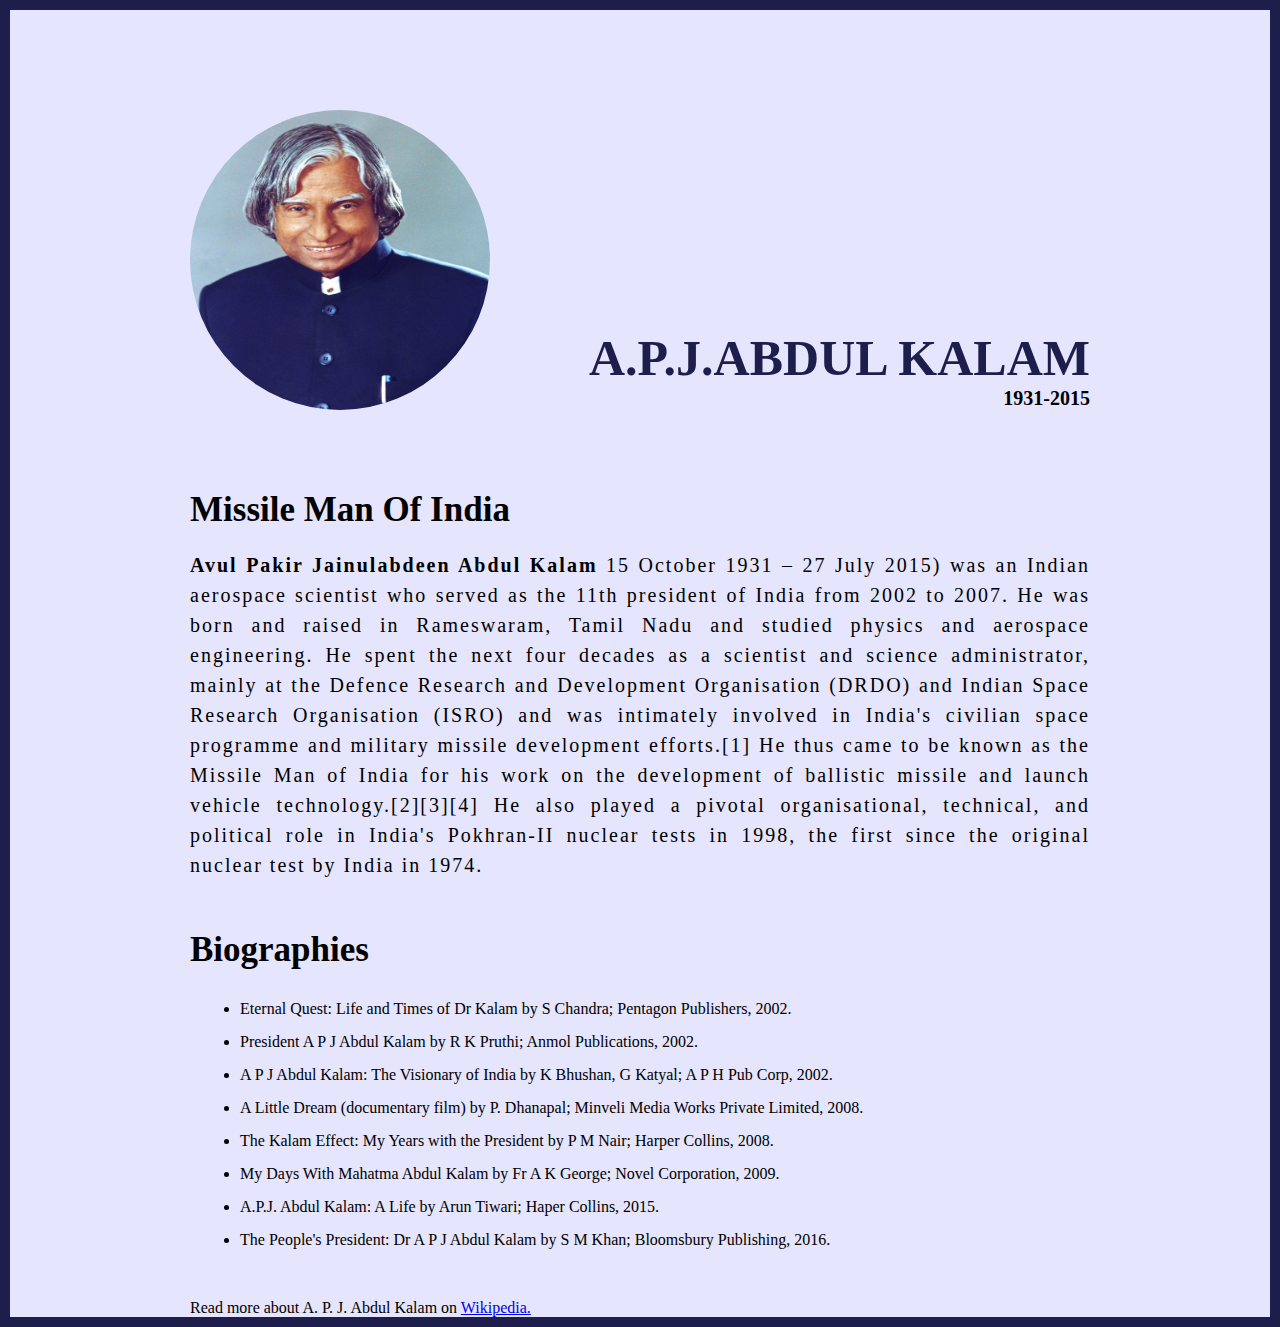
<file: project1.html>
<!DOCTYPE html>
<html lang="en">
<head>
    <meta charset="UTF-8">
    <meta name="viewport" content="width=device-width, initial-scale=1.0">
    <title>The Tribute Website| A.P.J.Abdul Kalam</title>
    <link rel="stylesheet" type="text/css" href="project1.css">
</head>
<body>
    <div class="container">
        <div class="content">
            <section class="topsection">
                <div class="img">
                    <img src="./apj.jpg" alt="Tribute">
                </div>
                <div>
                    <h1>A.P.J.Abdul Kalam</h1>
                    <h4>1931-2015</h4>
                </div>
            </section>
            <section class="about">
                <h2>Missile Man Of India</h2>
                <p>
                    <b>Avul Pakir Jainulabdeen Abdul Kalam</b> 15 October 1931 – 27 July
                    2015) was an Indian aerospace scientist who served as the 11th
                    president of India from 2002 to 2007. He was born and raised in
                    Rameswaram, Tamil Nadu and studied physics and aerospace
                    engineering. He spent the next four decades as a scientist and
                    science administrator, mainly at the Defence Research and
                    Development Organisation (DRDO) and Indian Space Research
                    Organisation (ISRO) and was intimately involved in India's civilian
                    space programme and military missile development efforts.[1] He thus
                    came to be known as the Missile Man of India for his work on the
                    development of ballistic missile and launch vehicle
                    technology.[2][3][4] He also played a pivotal organisational,
                    technical, and political role in India's Pokhran-II nuclear tests in
                    1998, the first since the original nuclear test by India in 1974.
                  </p>
            </section>
            <section class="biography_section">
                <h3>Biographies</h3>
                <ul>
                  <li>
                    Eternal Quest: Life and Times of Dr Kalam by S Chandra; Pentagon
                    Publishers, 2002.
                  </li>
                  <li>
                    President A P J Abdul Kalam by R K Pruthi; Anmol Publications,
                    2002.
                  </li>
                  <li>
                    A P J Abdul Kalam: The Visionary of India by K Bhushan, G Katyal;
                    A P H Pub Corp, 2002.
                  </li>
                  <li>
                    A Little Dream (documentary film) by P. Dhanapal; Minveli Media
                    Works Private Limited, 2008.
                  </li>
                  <li>
                    The Kalam Effect: My Years with the President by P M Nair; Harper
                    Collins, 2008.
                  </li>
                  <li>
                    My Days With Mahatma Abdul Kalam by Fr A K George; Novel
                    Corporation, 2009.
                  </li>
                  <li>
                    A.P.J. Abdul Kalam: A Life by Arun Tiwari; Haper Collins, 2015.
                  </li>
                  <li>
                    The People's President: Dr A P J Abdul Kalam by S M Khan;
                    Bloomsbury Publishing, 2016.
                  </li>
                </ul>
              </section>
              <footer>
                <p>Read more about A. P. J. Abdul Kalam on
                  <a href="https://en.wikipedia.org/wiki/A._P._J._Abdul_Kalam"
                    >Wikipedia.</a>
                </p>
              </footer>
        </div>
    </div>
</body>
</html>
</file>
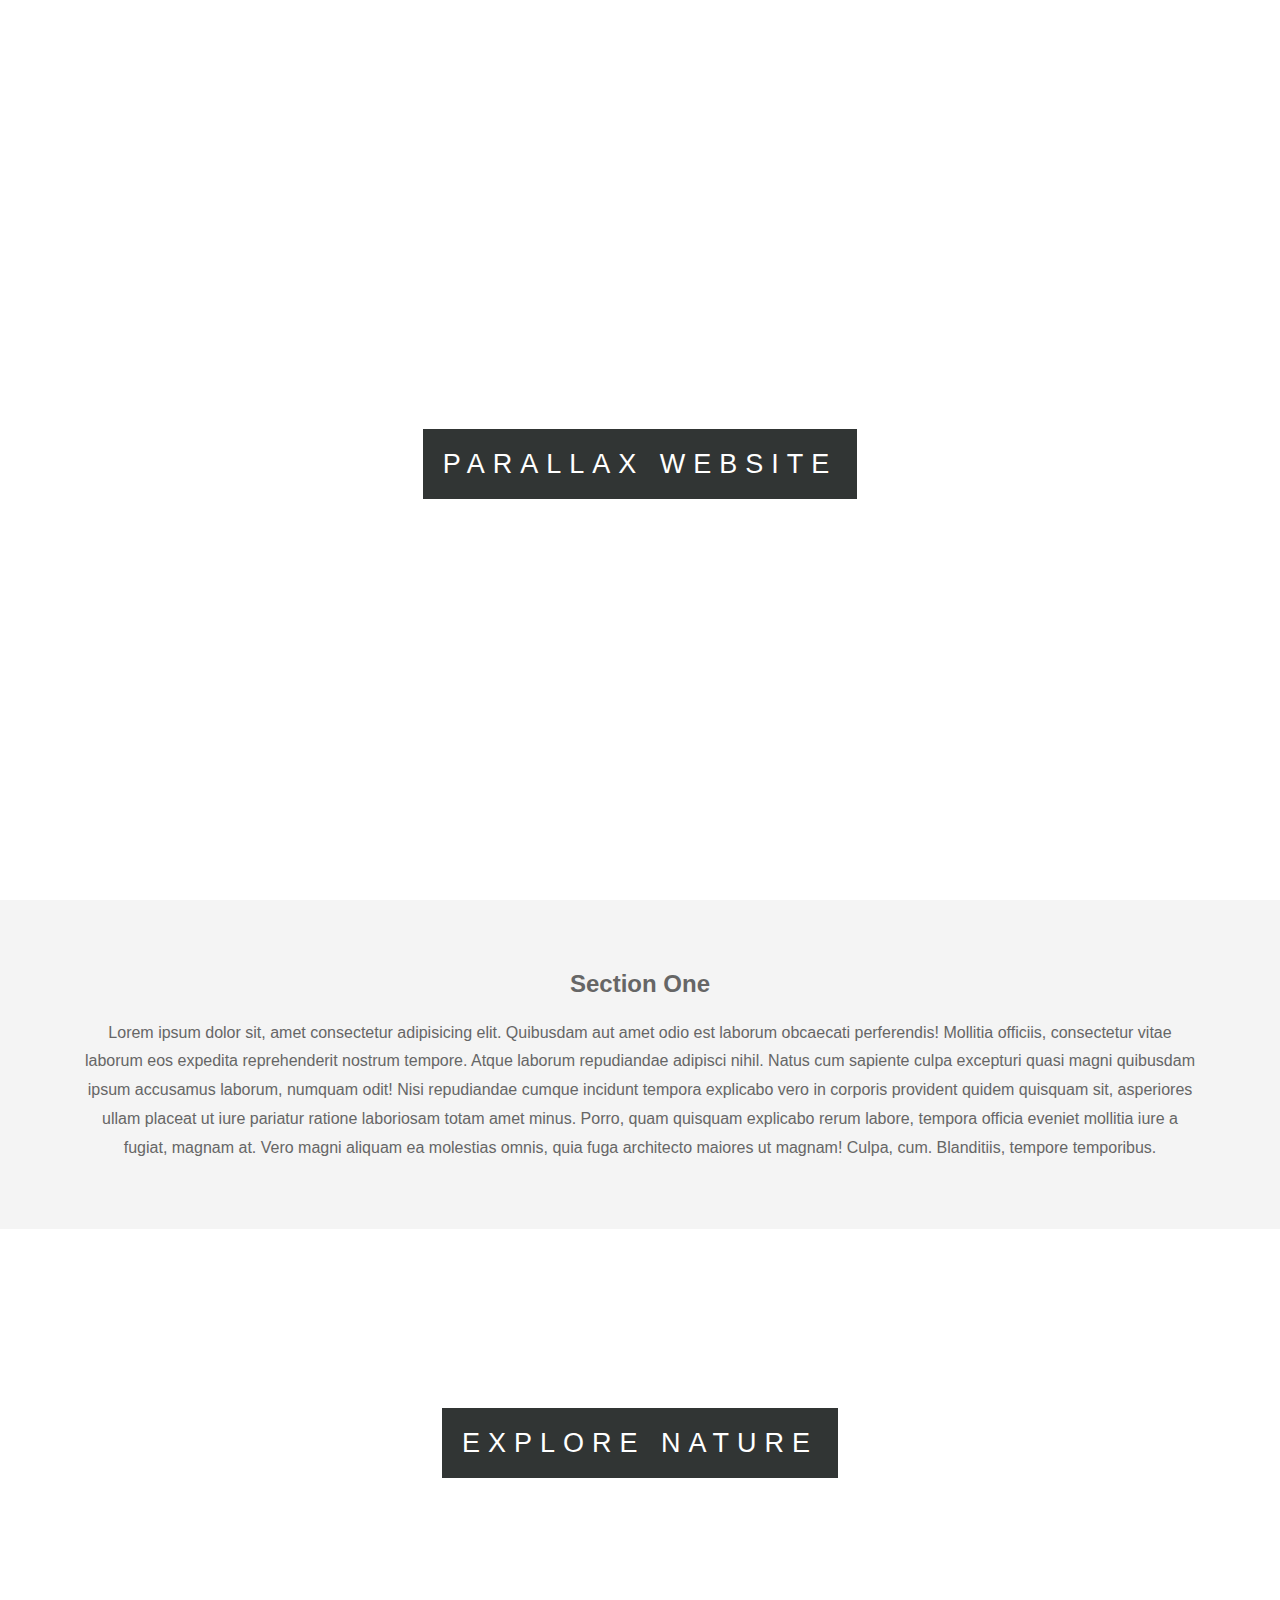
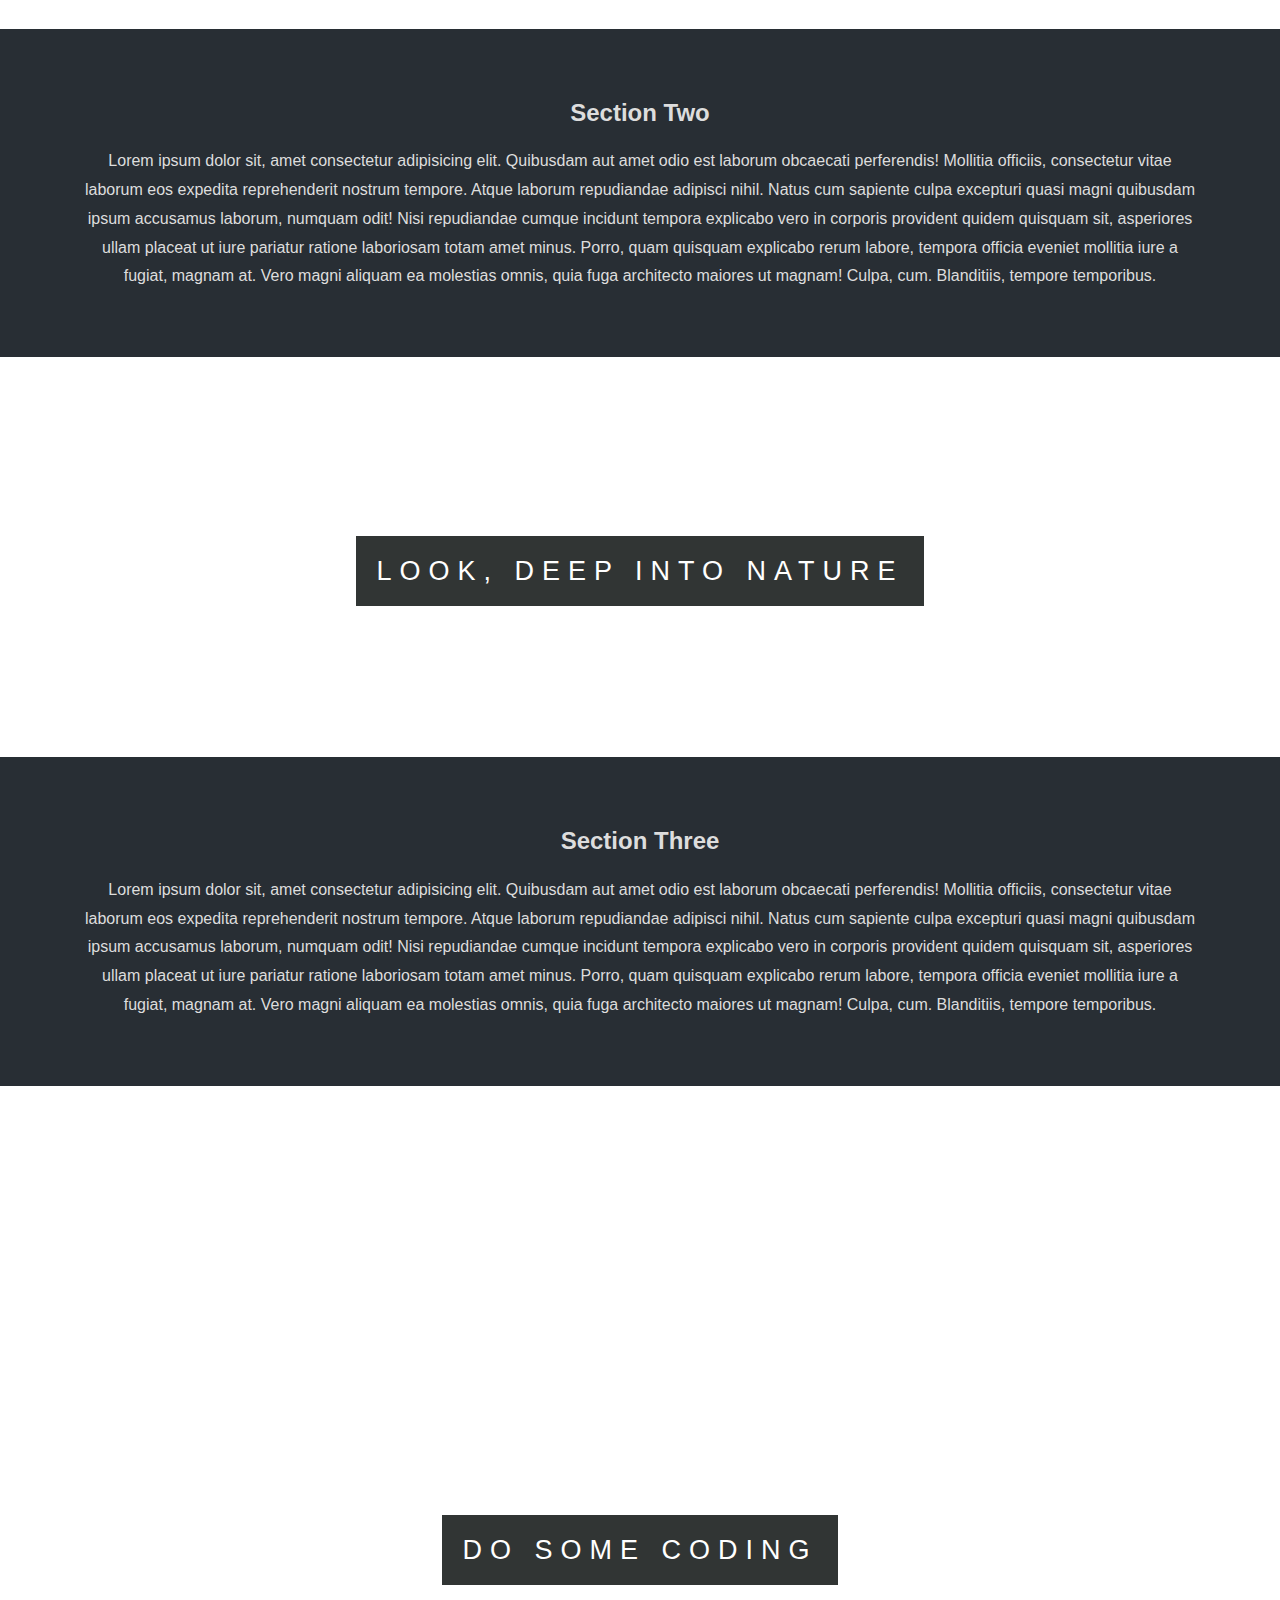
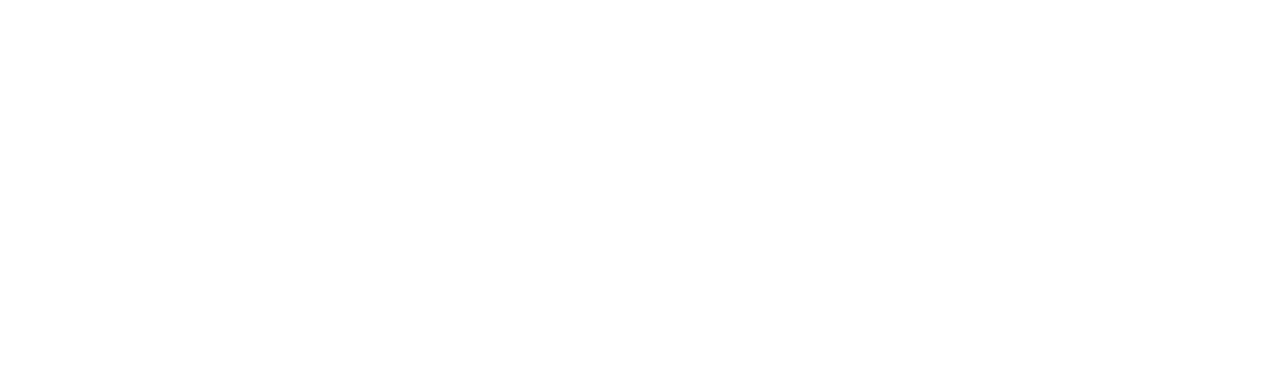
<file: project3.html>
<!DOCTYPE html>
<html lang="en">
  <head>
    <meta charset="UTF-8" />
    <meta http-equiv="X-UA-Compatible" content="IE=edge" />
    <meta name="viewport" content="width=device-width, initial-scale=1.0" />
    <title>Parallax Website</title>
    <link rel="stylesheet" href="project3.css" />
  </head>
  <body>
    <section class="pimg1">
      <div class="ptext">
        <span class="textBg"> Parallax Website </span>
      </div>
    </section>
    <section class="section section-light">
      <h2>Section One</h2>
      <p>
        Lorem ipsum dolor sit, amet consectetur adipisicing elit. Quibusdam aut
        amet odio est laborum obcaecati perferendis! Mollitia officiis,
        consectetur vitae laborum eos expedita reprehenderit nostrum tempore.
        Atque laborum repudiandae adipisci nihil. Natus cum sapiente culpa
        excepturi quasi magni quibusdam ipsum accusamus laborum, numquam odit!
        Nisi repudiandae cumque incidunt tempora explicabo vero in corporis
        provident quidem quisquam sit, asperiores ullam placeat ut iure pariatur
        ratione laboriosam totam amet minus. Porro, quam quisquam explicabo
        rerum labore, tempora officia eveniet mollitia iure a fugiat, magnam at.
        Vero magni aliquam ea molestias omnis, quia fuga architecto maiores ut
        magnam! Culpa, cum. Blanditiis, tempore temporibus.
      </p>
    </section>
    <section class="pimg2">
      <div class="ptext">
        <span class="textBg"> Explore Nature</span>
      </div>
    </section>
    <section class="section section-dark">
      <h2>Section Two</h2>
      <p>
        Lorem ipsum dolor sit, amet consectetur adipisicing elit. Quibusdam aut
        amet odio est laborum obcaecati perferendis! Mollitia officiis,
        consectetur vitae laborum eos expedita reprehenderit nostrum tempore.
        Atque laborum repudiandae adipisci nihil. Natus cum sapiente culpa
        excepturi quasi magni quibusdam ipsum accusamus laborum, numquam odit!
        Nisi repudiandae cumque incidunt tempora explicabo vero in corporis
        provident quidem quisquam sit, asperiores ullam placeat ut iure pariatur
        ratione laboriosam totam amet minus. Porro, quam quisquam explicabo
        rerum labore, tempora officia eveniet mollitia iure a fugiat, magnam at.
        Vero magni aliquam ea molestias omnis, quia fuga architecto maiores ut
        magnam! Culpa, cum. Blanditiis, tempore temporibus.
      </p>
    </section>
    <section class="pimg3">
      <div class="ptext">
        <span class="textBg"> LOOK, DEEP INTO NATURE</span>
      </div>
    </section>
    <section class="section section-dark">
      <h2>Section Three</h2>
      <p>
        Lorem ipsum dolor sit, amet consectetur adipisicing elit. Quibusdam aut
        amet odio est laborum obcaecati perferendis! Mollitia officiis,
        consectetur vitae laborum eos expedita reprehenderit nostrum tempore.
        Atque laborum repudiandae adipisci nihil. Natus cum sapiente culpa
        excepturi quasi magni quibusdam ipsum accusamus laborum, numquam odit!
        Nisi repudiandae cumque incidunt tempora explicabo vero in corporis
        provident quidem quisquam sit, asperiores ullam placeat ut iure pariatur
        ratione laboriosam totam amet minus. Porro, quam quisquam explicabo
        rerum labore, tempora officia eveniet mollitia iure a fugiat, magnam at.
        Vero magni aliquam ea molestias omnis, quia fuga architecto maiores ut
        magnam! Culpa, cum. Blanditiis, tempore temporibus.
      </p>
    </section>
    <section class="pimg1">
      <div class="ptext">
        <span class="textBg"> Do Some Coding </span>
      </div>
    </section>
  </body>
</html>
</file>
<file: project1.css>
*{
    margin: 0;
    padding: 0;
    box-sizing: border-box;
}

.container{
    background-color: #e5e5fd;
    min-height: 100vh;
    border: 10px solid  #1d1e4c;
}
.content{
   max-width: 900px ;
   margin: 0 auto;
}
.img,img{
    height: 300px;
    width: 300px;
}
.topsection{
    display: flex;
    justify-content: space-between;
    margin-top: 100px;
    align-items: flex-end;
}
.img{
    border-radius: 50%;
    overflow: hidden;
    
}
.topsection h1{
    font-size: 50px;
    font-weight:bold;
    color:  #1d1e4c;
    text-transform: uppercase;
}
.topsection h4{
    text-align: end;
    font-size: 20px;
}
.about{
    margin-top: 80px;
}
.about h2{
    margin-bottom: 20px;
    font-size: 35px;
    font-weight: bold;
}
.about p{
    line-height: 30px;
    letter-spacing: 2px;
    font-size: 20px;
    text-align: justify;
}
.biography_section{
    margin:50px 0;
}
.biography_section h3{
    font-size: 35px;
    font-weight: bold;
    margin-bottom: 30px;
}
.biography_section ul{
    margin-bottom: 15px;
}
.biography_section li{
    margin-bottom: 15px;
    margin-left: 50px;
}
</file>
<file: project3.css>
html,
body {
  height: 100%;
  margin: 0;
  font-size: 16px;
  font-family: "Lato", sans-serif;
  font-weight: 400;
  line-height: 1.8em;
  color: #666;
}
.pimg1 {
  background-image: url(https://img.freepik.com/free-photo/wide-angle-shot-single-tree-growing-clouded-sky-sunset-surrounded-by-grass_181624-22807.jpg?t=st=1714216333~exp=1714219933~hmac=647121cc45e8b943957f7df7272b21ca090ed2eca81863f1890fe8b68cf95d35&w=740);
  min-height: 100%;
}
.pimg2 {
  background-image: url(https://img.freepik.com/free-photo/cascade-boat-clean-china-natural-rural_1417-1356.jpg?t=st=1714215546~exp=1714219146~hmac=eee818a478b5248319cf3010bdd7e07b9d299f2199a365f30f5afd2ec1bf27ab&w=740);
  min-height: 400px;
}
.pimg3 {
  background-image: url(https://img.freepik.com/free-photo/bird-colorful-colorful-flowers-generative-ai_206725-752.jpg?size=626&ext=jpg&ga=GA1.1.360422722.1712237045&semt=sph);
  min-height: 400px;
}
.pimg1,
.pimg2,
.pimg3 {
  position: relative;
  background-position: center;
  background-size: cover;
  background-repeat: no-repeat;
  background-attachment: fixed;
}

.ptext {
  position: absolute;
  top: 50%;
  width: 100%;
  text-align: center;
  color: black;
  font-size: 27px;
  letter-spacing: 8px;
  text-transform: uppercase;
}
.textBg {
  background: #313534;
  color: #fff;
  padding: 20px;
}

.section {
  padding: 50px 80px;
  text-align: center;
}
.section-light {
  background-color: #f4f4f4;
  color: #666;
}
.section-dark {
  background-color: #282e34;
  color: #ddd;
}
</file>
